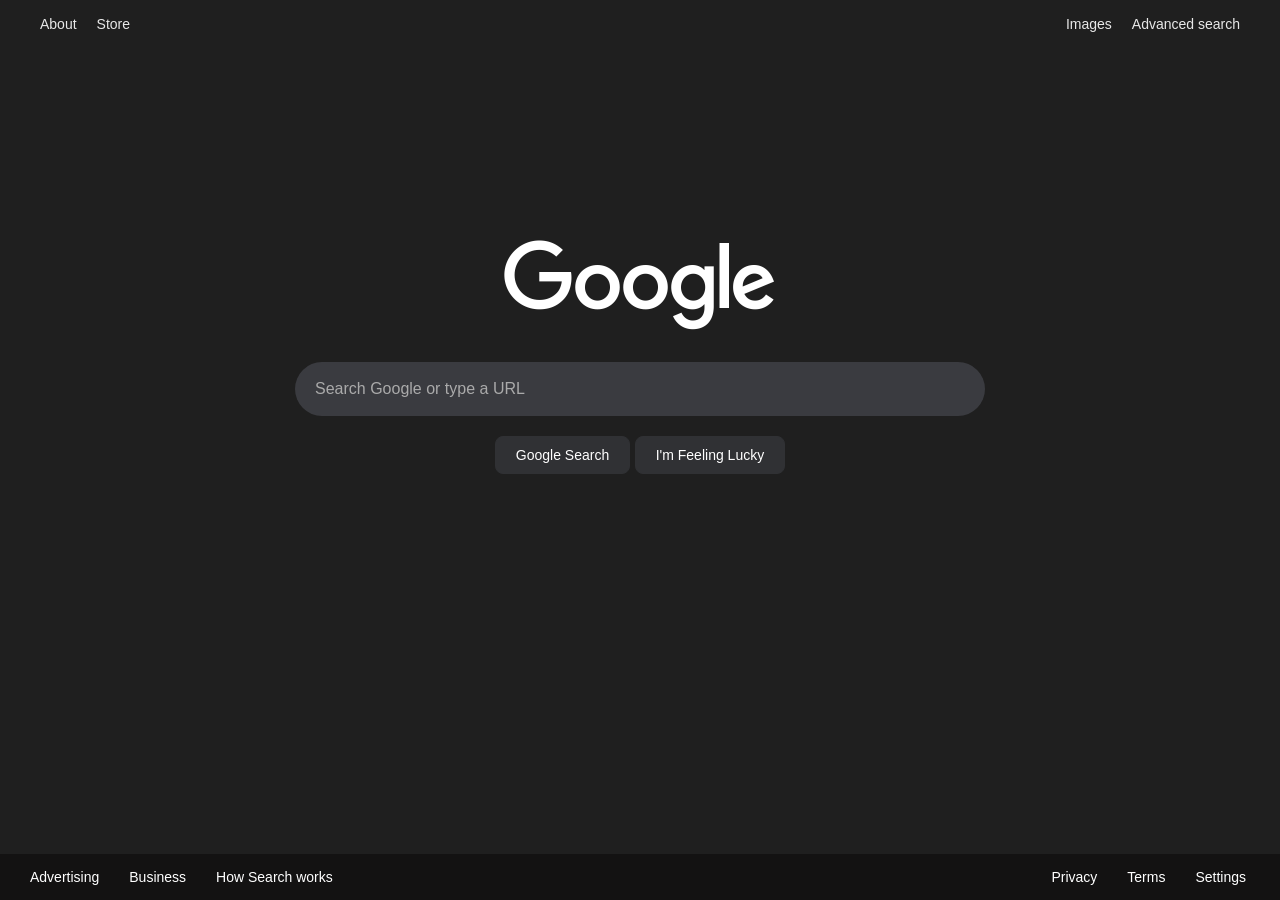
<file: index.html>
<!DOCTYPE html>
<html lang="en">
<head>
<meta charset="UTF-8">
<meta name="viewport" content="width=device-width, initial-scale=1.0">
<link rel="stylesheet" href="style.css">
<title>Search</title>
<style>

</style>
</head>
<body>

<!-- Header -->
<header id="search-header">
    <div class="search-header-container">
        <div class="search-header-left">
            <a href="https://about.google/?fg=1&utm_source=google-US&utm_medium=referral&utm_campaign=hp-header" class="search-header-link">About</a>
            <a href="https://store.google.com/us/?utm_source=hp_header&utm_medium=google_ooo&utm_campaign=GS100042&hl=en-US" class="search-header-link">Store</a>
        </div>
        <div class="search-header-right">
            <a href="image.html" class="search-header-link">Images</a>
            <a href="advanced.html" class="search-header-link">Advanced search</a>
        </div>
    </div>
</header>

<!-- Search Form -->
<form class="search-form" action="https://www.google.com/search">
     <img id="search-header-text" src="google_image.png" alt="Logo" width="272" height="92">
    <input id="input-search-text" type="text" name="q" placeholder="Search Google or type a URL">
    <div class="search-buttons">
        <input type="submit" value="Google Search">
        <input type="submit" name="btnI" value="I'm Feeling Lucky">
    </div>
</form>

<footer>
    <div class="search-footer">
        <div class="search-footer-container">
            <div class="search-footer-left-links">
                <a href="https://business.google.com/us/google-ads/?subid=ww-ww-et-g-awa-a-g_hpafoot1_1!o2&utm_source=google.com&utm_medium=referral&utm_campaign=google_hpafooter&fg=1"><div class="search-left-link1">Advertising</div></a>
                <a href="https://business.google.com/us/business-profile/?subid=ww-ww-et-g-awa-a-g_hpbfoot1_1!o2&utm_source=google.com&utm_medium=referral&utm_campaign=google_hpbfooter&fg=1"><div class="search-left-link2">Business</div></a>
                <a href="https://www.google.com/search/howsearchworks/?fg=1"><div class="search-left-link3">How Search works</div></a>
            </div>
            <div class="search-footer-right-links">
                <a href="https://policies.google.com/privacy?hl=en&fg=1"><div class="search-right-link1">Privacy</div></a>
                <a href="https://policies.google.com/terms?hl=en&fg=1"><div class="search-right-link2">Terms</div></a>
                <a href="advanced.html"><div class="search-right-link3">Settings</div></a>
            </div>
        </div>
    </div>
</footer>

</body>
</html>
</file>
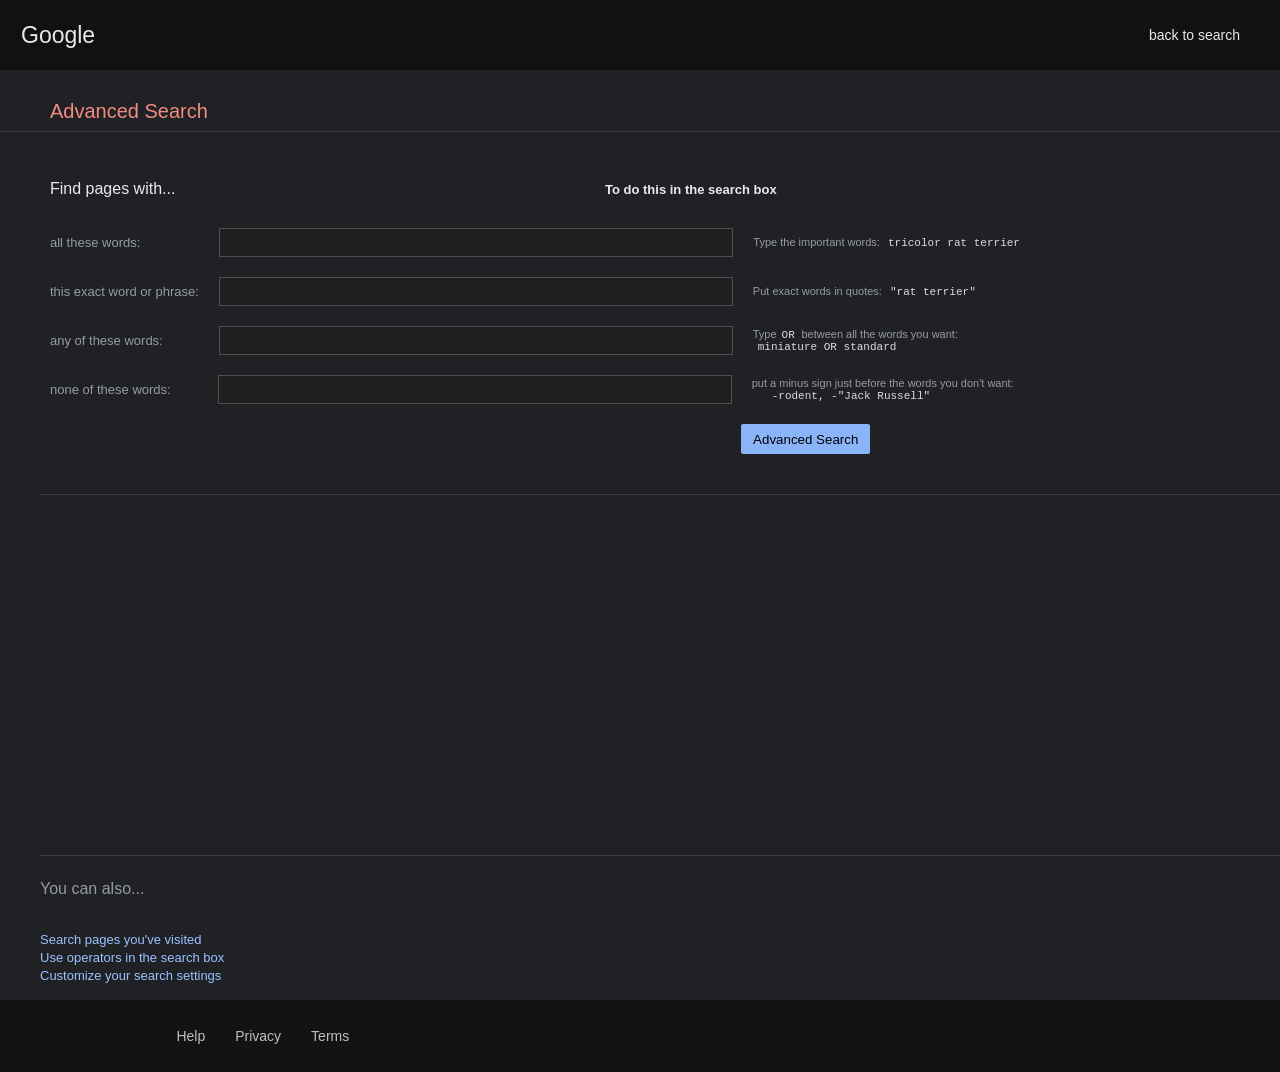
<file: advanced.html>
<!DOCTYPE html>
<html lang="en">
<head>
<meta charset="UTF-8">
<meta name="viewport" content="width=device-width, initial-scale=1.0">
<title>Advanced Search</title>

<style>

/* ================= GLOBAL ================= */

body {
    font-family: Roboto, Arial, sans-serif;
    background: #202124;
    margin: 0;
    display: flex;
    flex-direction: column;
    min-height: 100vh;
}

/* ================= HEADER ================= */

#advanced-search-header {
    width: 100%;
    padding: 35px 40px 35px 10px;
    box-sizing: border-box;
    position: absolute;
    top: 0;
    display: flex;
    justify-content: space-between;
    height: 48px;
    background-color: rgba(2, 0, 0, 0.497);
}

.advanced-header-container {
    width: 100%;
    max-width: 2000px;
    display: flex;
    justify-content: space-between;
    align-items: center;
}

.advanced-header-left,
.advanced-header-right {
    display: flex;
    gap: 20px;
}

.advanced-header-link {
    color: #e8e8e8;
    font-size: 23px;
    text-decoration: none;
    margin-left: 11px;
}

.advanced-header-link-search {
    color: #e8e8e8;
    font-size: 14px;
    text-decoration: none;
}

.advanced-header-link-search:hover {
    color: #4487f6;
    text-decoration: underline;
}

/* ================= TITLE ================= */

.advanced-search-title {
    margin-top: 100px;
    margin-left: 50px;
    color: #f28b82;
    font-size: 20px;
}

/* ================= DIVIDER ================= */

.first-horizontal-line {
    border: none;
    height: 1px;
    background-color: #3c4043;
    width: 100%;
}

/* ================= FORM ================= */

.form-advanced {
    margin-top: 20px;
}

.top-row {
    display: flex;
    align-items: center;
}

.top-row-right {
    margin-left: 32%;
    font-weight: 700;
    font-size: 13px;
}

.find-pages-with-text {
    color: #e8eaed;
    margin: 20px 20px 20px 50px;
}

.to-do-this-in-search-box {
    color: #e8eaed;
}

.advanced-search-options {
    display: flex;
    flex-wrap: wrap;
    gap: 10px;
    margin: 10px 20px 20px 50px;
    align-items: center;
}

.label-main {
    color: #969ba1;
    font-size: 13px;
}

.label-small {
    margin-left: 10px;
    color: #969ba1;
    font-size: 11px;
}

.label-example {
    font-size: 11px;
    color: #dadce0;
    margin-left: 5px;
    font-family: monospace;
}

.label-orb {
    font-size: 11px;
    color: #dadce0;
    margin-left: 5px;
    font-family: monospace;
}

.label-mos {
    display: flex;
}

.label-indent {
    margin-left: 20px;
}

.advanced-input-text {
    width: 32%;
    min-width: 300px;
    height: 25px;
    background-color: #1f1f1f;
    border: 1px solid rgb(79, 79, 79);
    color: #bdc1c6;
    padding-left: 10px;
    
}

.advanced-input-text:focus {
    border: 1px solid #8ab4f8;
    outline: none;
}

/* spacing variations */
.input-q {margin-left: 69px}
.input-epq { margin-left: 10px; }
.input-oq { margin-left: 46px; }
.input-eq { margin-left: 37px; }


/* ================= BUTTON ================= */

.advanced-btn-container {
    margin-left: 36.2%;
}

.advanced-btn {
    background-color: #8ab4f8;
    border: none;
    padding: 0 12px;
    height: 30px;
    min-width: 120px;
    border-radius: 2px;
    cursor: pointer;
}

/* ================= HR ================= */

.hr-short {
    margin-left: 40px;
    margin-top: 40px;
    max-width: 60%;
    min-width: 460px;
}

.hr-bottom {
    margin-left: 40px;
    margin-top: 360px;
    max-width: 60%;
    min-width: 460px;
}

/* ================= YOU CAN ALSO ================= */

.you-can-title {
    margin-left: 40px;
    color: #969ba1;
    font-size: 16px;
    font-weight: 500;
}

.you-can-also-container li a {
    text-decoration: none;
    color: #99c3ff;
    font-size: 13px;
    list-style-type: none;
}
.you-can-also-container li  {
    list-style-type: none;
}

.you-can-also-container a:visited {
    color: #c58af9;
}

/* ================= FOOTER ================= */

footer {
    margin-top: auto;
}

.advanced-footer-container {
    display: flex;
    justify-content: space-between;
    padding: 28px 30px;
    background-color: #0000006b;
}

.advanced-footer-left-links {
    display: flex;
    gap: 30px;
    margin-left: 12%;
}

.advanced-footer-container a {
    text-decoration: none;
    color: #bfbfbf;
    font-size: 14px;
}

@media (max-width: 1500px) {
    body {
        overflow-x: hidden;
    }

    .advanced-input-text {
        width: 500px;
    }
    .hr-bottom {
        min-width: 100%;
    }

    .hr-short {
        min-width: 100%;
    }

    .advanced-btn-container {
    margin-left: 57.9%;
}
}


@media (max-width: 1024px) {
     body {
        overflow-x: hidden;
    }
    .label-small {
        display: none;
    }

    .to-do-this-in-search-box {
        display: none;
    }

    .advanced-input-text {
        width: 500px;
    }
    .hr-bottom {
        min-width: 940px;
    }

    .hr-short {
        min-width: 940px;
    }
    .advanced-btn-container {
    margin-left: 59.9%;
    }
    
}

@media (max-width: 760px){
    body {
            overflow-x: hidden;
        }
    
    .to-do-this-in-search-box{
        display: none;
    }

    .label-example {
        display: none;
        
        
    }

    
    .input-q {
       margin-left: 0;
       display: inline-block;
       width: 1000px;

    }
    .input-epq { 
        margin-left: 0;
       display: inline-block;
       width: 1000px;
    }
    .input-oq { 
        margin-left: 0;
       display: inline-block;
       width: 1000px;
     }
    .input-eq { margin-left: 0;
       display: inline-block;
       width: 1000px; }

    .advanced-search-title {
        margin-left: 20px;
        margin-top: 10px;
    }
    #advanced-search-header {
        display: none;
    }

    .find-pages-with-text {
        margin: -20px 20px 20px 20px;
    }

    .advanced-search-options {
        margin-left: 20px;
    }
    .hr-bottom {
        min-width: 718px;
        margin-left: 20px;
    }

    .hr-short {
        min-width: 718px;
        margin-left: 20px;
    }

     .advanced-btn-container {
    margin-left: 34.9%;
}


}

@media (max-width: 600px){
    body {
            overflow-x: hidden;
        }
    .to-do-this-in-search-box{
        display: none;
    }

    .label-example {
        display: none;
        
        
    }
    .advanced-header-link-search{
        display: flex;
    }

    
    .input-q {
       margin-left: 0;
       display: inline-block;
       width: 1000px;

    }
    .input-epq { 
        margin-left: 0;
       display: inline-block;
       width: 1000px;
    }
    .input-oq { 
        margin-left: 0;
       display: inline-block;
       width: 1000px;
     }
    .input-eq { margin-left: 0;
       display: inline-block;
       width: 1000px; }

    .advanced-search-title {
        margin-left: 20px;
        margin-top: 10px;
    }
    #advanced-search-header {
        display: none;
    }

    .find-pages-with-text {
        margin: -20px 20px 20px 20px;
    }

    .advanced-search-options {
        margin-left: 20px;
    }
    .hr-bottom {
        min-width: 480px;
        margin-left: 20px;
    }

    .hr-short {
        min-width: 480px;
        margin-left: 20px;
    }


}

</style>
</head>

<body>

<!-- HEADER -->
<header id="advanced-search-header">
    <div class="advanced-header-container">
        <div class="advanced-header-left">
            <a href="https://google.com" class="advanced-header-link">Google</a>
        </div>
        <div class="advanced-header-right">
            <a href="index.html" class="advanced-header-link-search">back to search</a>
        </div>
    </div>
</header>

<!-- TITLE -->
<div class="advanced-search-title">
    <label>Advanced Search</label>
    
</div>

<hr class="first-horizontal-line">

<!-- FORM -->
<form class="form-advanced" method="GET" action="https://google.com/search">

    <div class="top-row">
        <span class="find-pages-with-text">Find pages with...</span>
        <span class="top-row-right to-do-this-in-search-box">
            To do this in the search box
        </span>
    </div>

    <!-- ALL WORDS -->
    <div class="advanced-search-options">
        <label class="label-main">all these words:</label>
        <input class="advanced-input-text input-q" name="as_q" type="text">
        <label class="label-small">
            Type the important words:
            <span class="label-example">tricolor rat terrier</span>
        </label>
    </div>

    <!-- EXACT -->
    <div class="advanced-search-options">
        <label class="label-main">this exact word or phrase:</label>
        <input class="advanced-input-text input-epq" name="as_epq" type="text">
        <label class="label-small">
            Put exact words in quotes:
            <span class="label-example">"rat terrier"</span>
        </label>
    </div>

    <!-- ANY -->
    <div class="advanced-search-options">
        <label class="label-main">any of these words:</label>
        <input class="advanced-input-text input-oq" name="as_oq" type="text">
        <label class="label-small">
            Type<span class="label-orb">OR </span> between all the words you want:
            <span class="label-example label-mos">miniature OR standard</span>
        </label>
    </div>

    <!-- NONE -->
    <div class="advanced-search-options">
        <label class="label-main">none of these words:</label>
        <input class="advanced-input-text input-eq" name="as_eq" type="text">
        <label class="label-small">
        put a minus sign just before the words you don't want:
            <br>
            <span class="label-example label-indent">
                -rodent, -"Jack Russell"
            </span>
        </label>
    </div>

    <!-- BUTTON -->
    <div class="advanced-btn-container">
        <input class="advanced-btn" value="Advanced Search" type="submit">
    </div>

    <hr class="first-horizontal-line hr-short">
    <hr class="first-horizontal-line hr-bottom">

</form>

<!-- YOU CAN ALSO -->
<h3 class="you-can-title">You can also...</h3>

<ul class="you-can-also-container">
    <li><a href="https://support.google.com/websearch/answer/54068?hl=en&visit_id=639096335354582333-1073288432&p=adv_pages_visited&rd=1">Search pages you've visited</a></li>
    <li><a href="https://support.google.com/websearch/answer/2466433?visit_id=639096335354582333-1073288432&p=adv_operators&hl=en&rd=1">Use operators in the search box</a></li>
    <li><a href="https://www.google.com/preferences?hl=en">Customize your search settings</a></li>
</ul>

<!-- FOOTER -->
<footer>
    <div class="advanced-footer-container">
        <div class="advanced-footer-left-links">
            <a href="https://support.google.com/websearch/?visit_id=639096335354582333-1073288432&hl=en&rd=2#topic=3378866">Help</a>
            <a href="https://policies.google.com/privacy?hl=en&fg=1">Privacy</a>
            <a href="https://policies.google.com/terms?hl=en&fg=1">Terms</a>
        </div>
    </div>
</footer>

</body>
</html>
</file>
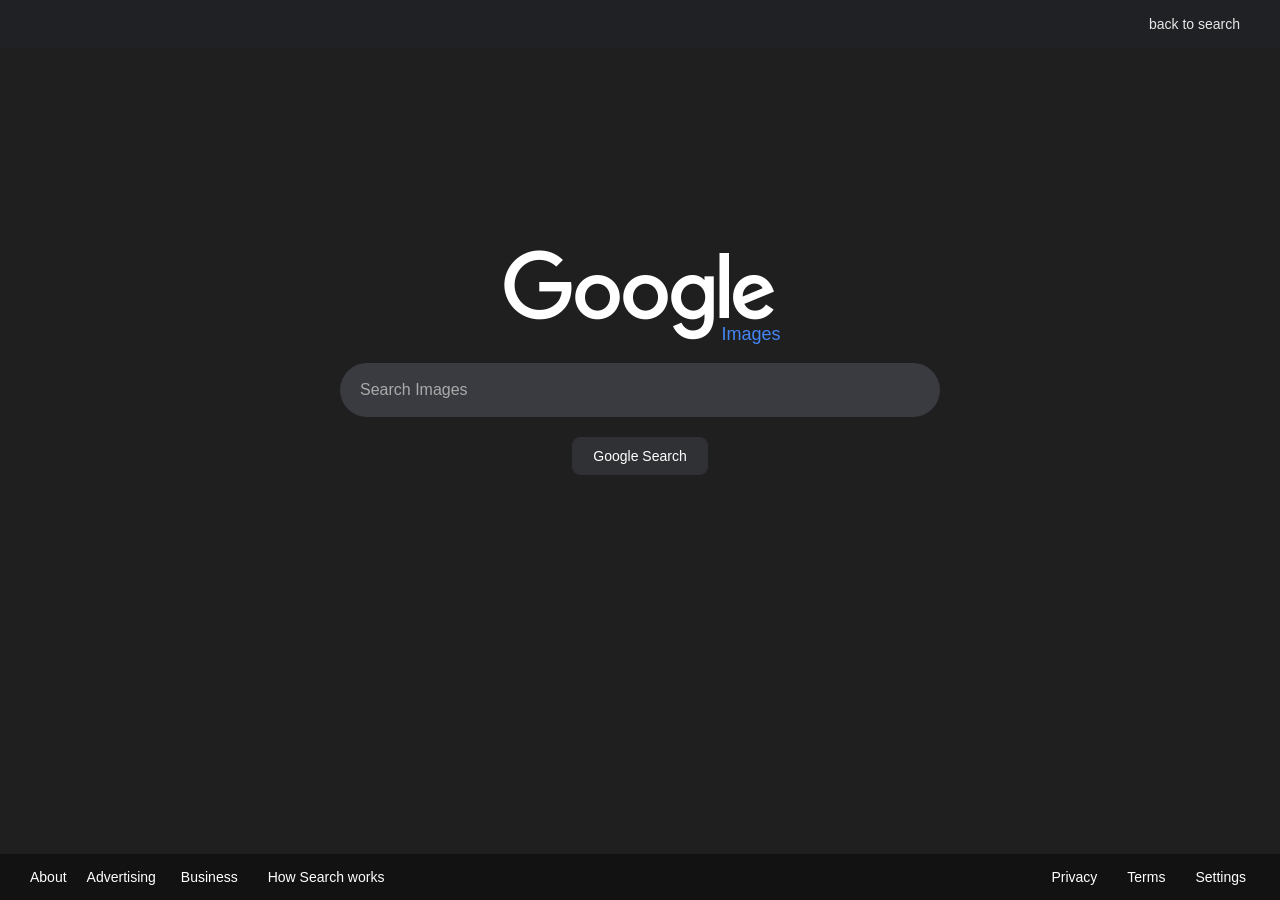
<file: image.html>
<!DOCTYPE html>
<html lang="en">
<head>
<meta charset="UTF-8">
<meta name="viewport" content="width=device-width, initial-scale=1.0">
<link rel="stylesheet" href="style.css">
<title>Image Search</title>

</head>
<body>

<!-- Header -->
<header class="image-header">
    <div class="image-header-container">
        <div class="image-header-left">
            <!-- This is a place holder for future header add ons-->
        </div>
        <div class="image-header-right">
            <a href="index.html" class="image-header-link">back to search</a>
        </div>
    </div>
</header>


<!-- Image Search Form -->
<form action="https://www.google.com/search" class="image-search-form">
    <div class="google-text-container">
         <img id="image-header-text" src="google_image.png" alt="Logo" width="272" height="92">
    
    <!-- Blue "Images" text under logo -->
    <p class="logo-subtext">Images</p>
    </div>
   

    <!-- Search input -->
    <input id="image-input-text" type="text" name="q" placeholder="Search Images">
    <input type="hidden" name="tbm" value="isch">
    
    <div class="image-buttons">
        <input type="submit" value="Google Search">
    </div>
</form>

<footer>
    <div class="image-footer">
        <div class="image-footer-container">
            <div class="image-footer-left-links">
                <a href="https://about.google/?utm_source=google-US&utm_medium=referral&utm_campaign=hp-footer&fg=1">
                    <div class="image-left-link1">About</div></a>

                <a href="https://business.google.com/us/google-ads/?subid=ww-ww-et-g-awa-a-g_hpafoot1_1!o2&utm_source=google.com&utm_medium=referral&utm_campaign=google_hpafooter&fg=1"><div class="image-left-link2">Advertising</div><a>

                <a href="https://business.google.com/us/business-profile/?subid=ww-ww-et-g-awa-a-g_hpbfoot1_1!o2&utm_source=google.com&utm_medium=referral&utm_campaign=google_hpbfooter&fg=1"><div class="image-left-link3">Business</div></a>

                <a href="https://www.google.com/search/howsearchworks/?fg=1"><div class="image-left-link4">How Search works</div><a>
                    
            </div>
            <div class="image-footer-right-links">
                <a href="https://policies.google.com/privacy?hl=en&fg=1"><div class="image-right-link1">Privacy</div></a>
                <a href="https://policies.google.com/terms?hl=en&fg=1"><div class="image-right-link2">Terms</div></a>
                <a href="advanced.html"><div class="image-right-link3">Settings</div></a>
            </div>
        </div>
    </div>
</footer>

</body>
</html>
</file>
<file: style.css>
/* === GLOBAL STYLING === */
body {
    font-family: Roboto, Arial, sans-serif;
    background: #1f1f1f;
    margin: 0;
    display: flex;
    flex-direction: column;
    align-items: center;
    min-height: 100vh;
    overflow-x: hidden;
}


/* === SEARCH STYLES === */
.search-header {
    width: 100%;
    padding: 15px 40px;
    box-sizing: border-box;
    position: absolute;
    top: 0;
    display: flex;
    justify-content: center;
    background-color: rgba(32, 33, 36, 1);
    height: 48px;
    
}

/* Search page header */
#search-header {
    width: 100%;
    padding: 15px 40px;
    box-sizing: border-box;
    position: absolute;
    top: 0;
    display: flex;
    justify-content: center;
    height: 48px;
    
}

.search-header-container {
    width: 100%;
    max-width: 2000px; /* same width on all pages */
    display: flex;
    justify-content: space-between;
    align-items: center;
    
}



.search-header-left,
.search-header-right {
    display: flex;
    gap: 20px;
    
}

.search-header-link {
    color: #e8e8e8;
    font-size: 14px;
    font-weight: 400;
    text-decoration: none;
    transition: color 0.2s ease;
}

.search-header-link:hover {
    color: #4487f6;
    text-decoration: underline;
}

/* === SEARCH FORM STYLING === */
form {
    display: flex;
    flex-direction: column;
    align-items: center;
    width: 90%;
    max-width: 760px;
    padding: 20px;
    margin-top: 120px; 
}

.search-form img {
    margin-bottom: 30px;
    margin-top: 100px;
}


#input-search-text {
    width: 100%;
    max-width: 650px;
    padding: 18px 20px;
    font-size: 1rem;
    color: #e8eaed;
    background: #55576182;
    border: none;
    border-radius: 30px;
    outline: none;
    margin-bottom: 20px;
    transition: background 0.1s ease-in-out;
}

#input-search-text:hover {
    background: #555761af;
}

.search-buttons input[type="submit"] {
    background: #303134;
    color: white;
    border: 1px solid #303134;
    border-radius: 8px;
    padding: 10px 20px;
    cursor: pointer;
    font-size: 14px;
    transition: all 0.2s ease-in-out;
}

.search-buttons input[type="submit"]:hover {
    border: 1px solid gray;
    color: white;
    opacity: 0.8;
}




#input-search-text:focus, #input-image-text:focus {
    background: #282a29;
}

#input-search-text::placeholder, #input-image-text::placeholder {
    color: #aaa;
}

/* Image FOOTER STYLING */
footer {
    width: 100%;
    background-color: #131212;
    color: white;
    padding: 15px 0;
    margin-top: auto;
    
    
}

.search-footer-container {
    
    width: 95%;
    display: flex;
    justify-content: space-between; 
    flex-wrap: wrap;
    flex-direction: row;
    padding-left: 30px;
}

.search-footer-left-links {
    list-style: none;      
    display: flex;         
    gap: 30px;              
    padding: 0;
    margin: 0;
    text-decoration: none;
    font-size: 14px;
    transition: color 0.2s ease-in-out;
}

.search-footer-right-links {
    list-style: none;      
    display: flex;         
    font-size: 14px;
    gap: 30px;              
    padding: 0;
    margin: 0;
    text-decoration: none;
    transition: color 0.2s ease-in-out;
}

.search-footer-container a {
    text-decoration: none;
}

.search-left-link1,
.search-left-link2,
.search-left-link3,
.search-right-link1,
.search-right-link2,
.search-right-link3   {
    cursor: pointer;
    color: white;
    transition: color 0.2s;
}

.search-left-link1:hover,
.search-left-link2:hover, 
.search-left-link3:hover, 
.search-right-link1:hover,
.search-right-link2:hover,
.search-right-link3:hover   {
    color: #4487f6;
    text-decoration: underline;
}




@media (max-width: 760px) {
    body {
        overflow-x: hidden;
    }
    .search-footer-container {
        flex-direction: column;
    }

    .search-footer-right-links {
        margin-left: 30px;
    }
}


@media (max-width: 600px) {
    body {
        overflow-x: hidden;
    }
    .search-form img {
    margin-bottom: 30px;
    margin-top: 10px;
}
}

















/* === IMAGE STYLES === */
.image-header {
    width: 100%;
    padding: 15px 40px;
    box-sizing: border-box;
    position: absolute;
    top: 0;
    display: flex;
    justify-content: center;
    background-color: rgba(32, 33, 36, 1);
    height: 48px;
    
}



.image-header-container {
    width: 100%;
    max-width: 2000px; /* same width on all pages */
    display: flex;
    justify-content: space-between;
    align-items: center;
    
}

.image-header-left,
.image-header-right {
    display: flex;
    gap: 20px;
    
}

.image-header-link {
    color: #e8e8e8;
    font-size: 14px;
    font-weight: 400;
    text-decoration: none;
    transition: color 0.2s ease;
}

.image-header-link:hover {
    color: #4487f6;
    text-decoration: underline;
}



#image-input-text {
    width: 100%;
    max-width: 600px;
    padding: 18px 20px;
    background-color: #505052;
    border: none;
    color: white;
    border-radius: 30px;
    outline: none;
    margin-bottom: 20px;
    transition: background 0.1s ease-in-out;
}

/* Subtext under logo */
.logo-subtext {
    box-sizing: border-box;
    position: relative;
    top: 40%;
    left: 80%;
    color: #4487f6;       
    font-size: 18px;
    font-weight: 100;
    padding: 0;
}

#image-header-text {
    margin-top: 130px;
    margin-bottom: -40px;
}

/* === SEARCH FORM STYLING === */
form {
    display: flex;
    flex-direction: column;
    align-items: center;
    width: 90%;
    max-width: 760px;
    padding: 20px;
    margin-top: 120px; 

}

.image-search-form {
    margin-top: 100px;
}

#image-input-text {
    width: 100%;
    max-width: 560px;
    padding: 18px 20px;
    font-size: 1rem;
    color: #e8eaed;
    background: #55576182;
    border: none;
    border-radius: 30px;
    outline: none;
    margin-bottom: 20px;
    transition: background 0.1s ease-in-out;
}



#image-input-text:hover {
    background:#555761af;
}

#image-input-text:focus {
    background: #282a29;
}

#image-input-text::placeholder {
    color: #aaa;
}


/* SEARCH BUTTONS STYLING */
.image-buttons {
    display: flex;
    gap: 25px;
}

.image-buttons input[type="submit"] {
    background: #303134;
    color: white;
    border: 1px solid #303134;
    border-radius: 8px;
    padding: 10px 20px;
    cursor: pointer;
    font-size: 14px;
    transition: all 0.2s ease-in-out;
}

.image-buttons input[type="submit"]:hover {
    border: 1px solid gray;
    color: white;
    opacity: 0.8;
}

/* IMAGE FOOTER STYLING */
footer {
    width: 100%;
    background-color: #131212;
    color: white;
    padding: 15px 0;
    margin-top: auto;
    
    
}

.image-footer-container {
    overflow-x: hidden;
    width: 95%;
    display: flex;
    justify-content: space-between; 
    flex-wrap: wrap;
    flex-direction: row;
    padding-left: 30px;
}

.image-footer-left-links {
    list-style: none;      
    display: flex;         
    gap: 30px;              
    padding: 0;
    margin: 0;
    text-decoration: none;
    font-size: 14px;
    transition: color 0.2s ease-in-out;
}

.image-footer-right-links {
    list-style: none;      
    display: flex;         
    font-size: 14px;
    gap: 30px;              
    padding: 0;
    margin: 0;
    text-decoration: none;
    transition: color 0.2s ease-in-out;
}

.image-footer-container a {
    text-decoration: none;
}

.image-left-link2 {
    margin-left: -10px;
    margin-right: -35px;
}

.image-left-link1, 
.image-left-link2, 
.image-left-link3 , 
.image-left-link4,
.image-right-link1,
.image-right-link2,
.image-right-link3  {
    cursor: pointer;
    color: white;
    transition: color 0.2s;
}

.image-left-link1:hover,
.image-left-link2:hover,
.image-left-link3:hover,
.image-left-link4:hover  {
    color: #4487f6;
    text-decoration: underline;
}


@media (max-width: 760px) {
    body {
        overflow-x: hidden;
    }
    .image-footer-container {
        flex-direction: column;
    }

    .image-footer-right-links {
        margin-left: 30px;
    }
    footer {
         margin-bottom: 12px;
    }
}


@media (max-width: 600px) {
    body {
        overflow-x: hidden;
    }
    .image-search-form {
    margin-bottom: 30px;
    margin-top: 10px;
}
}
</file>
